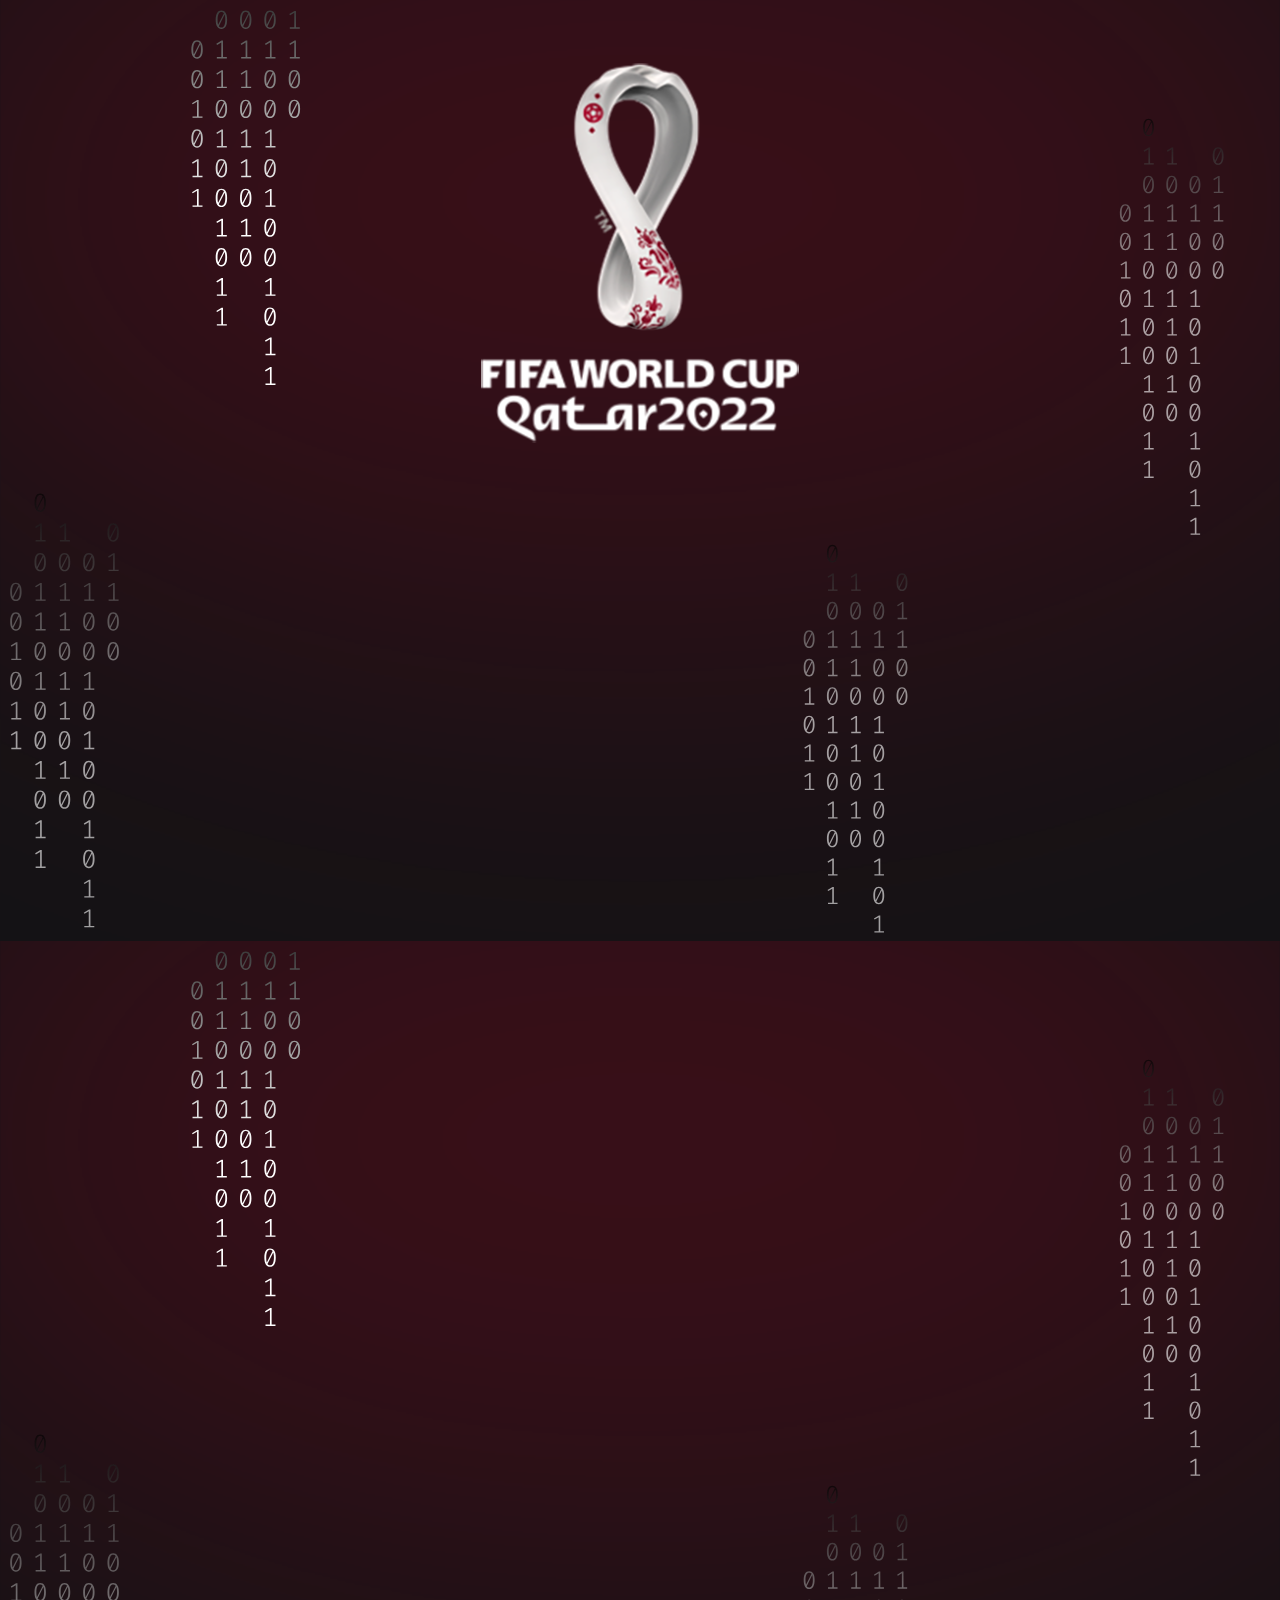
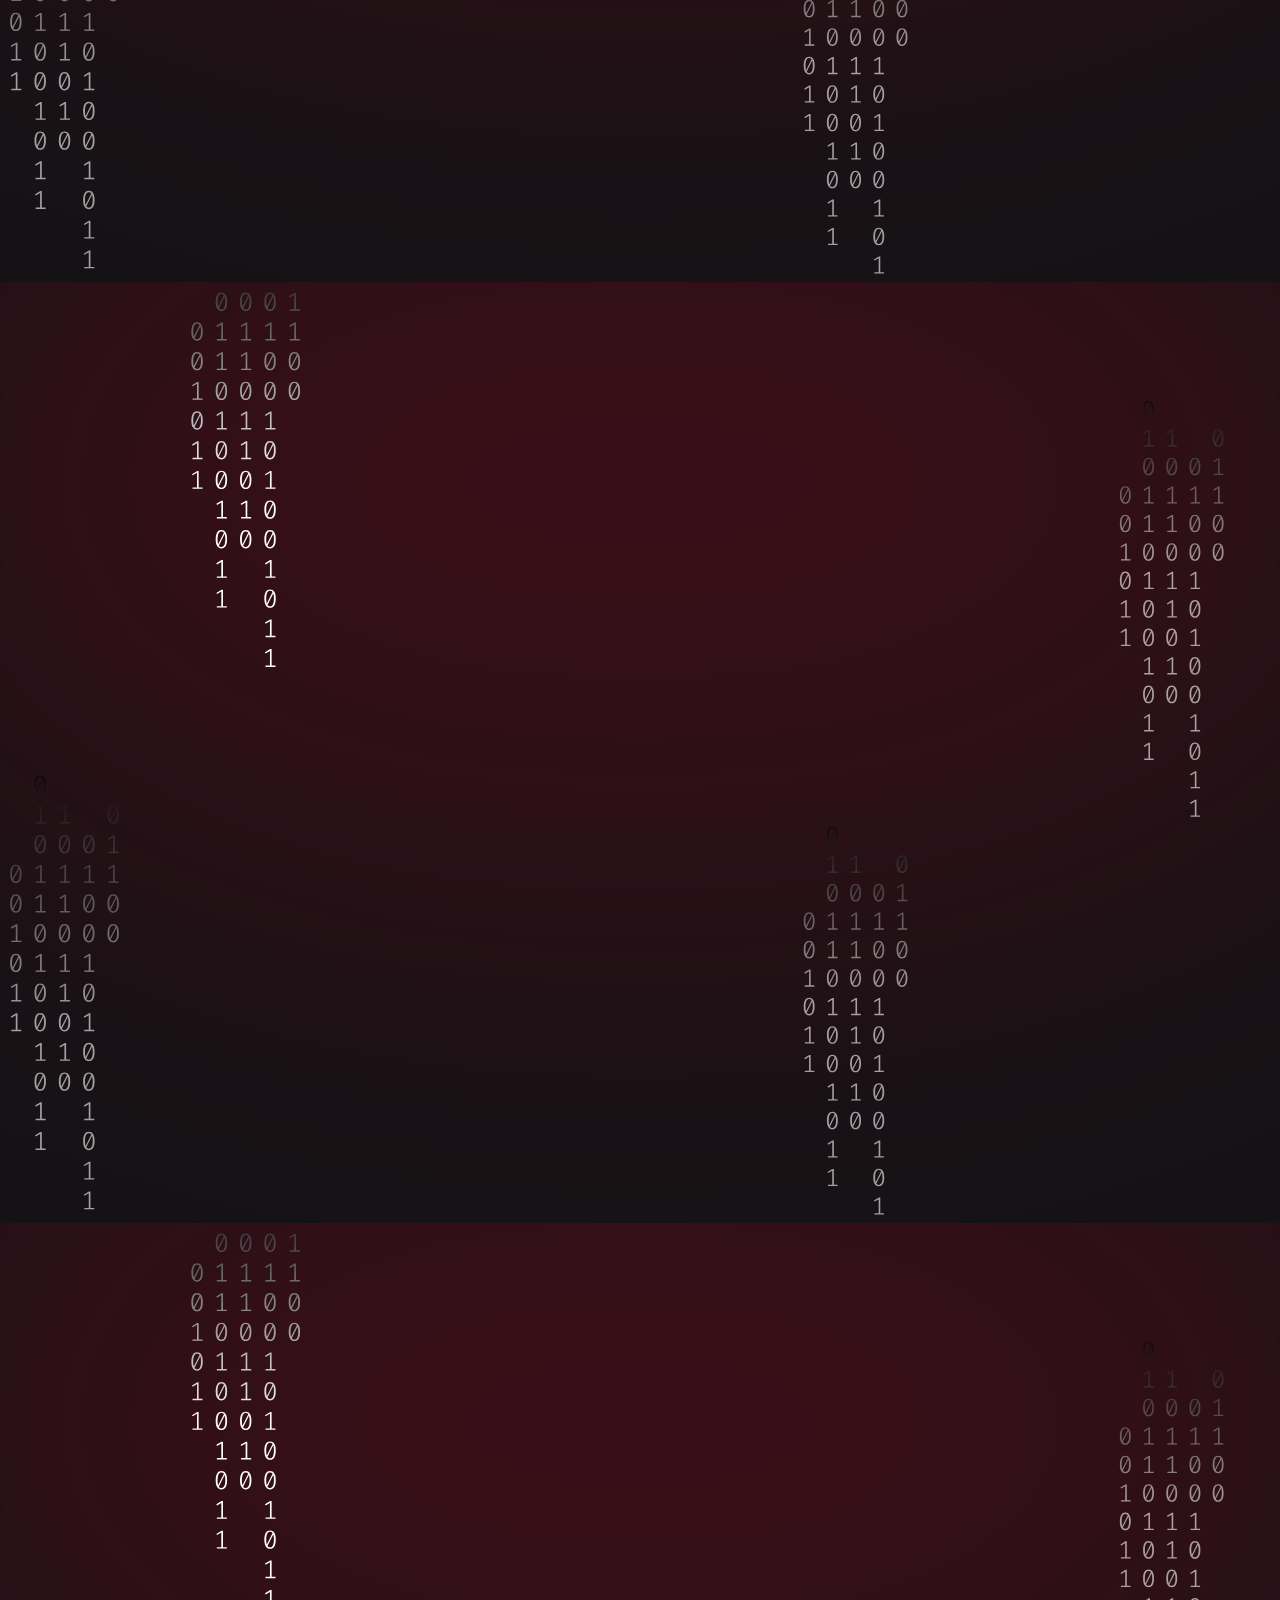
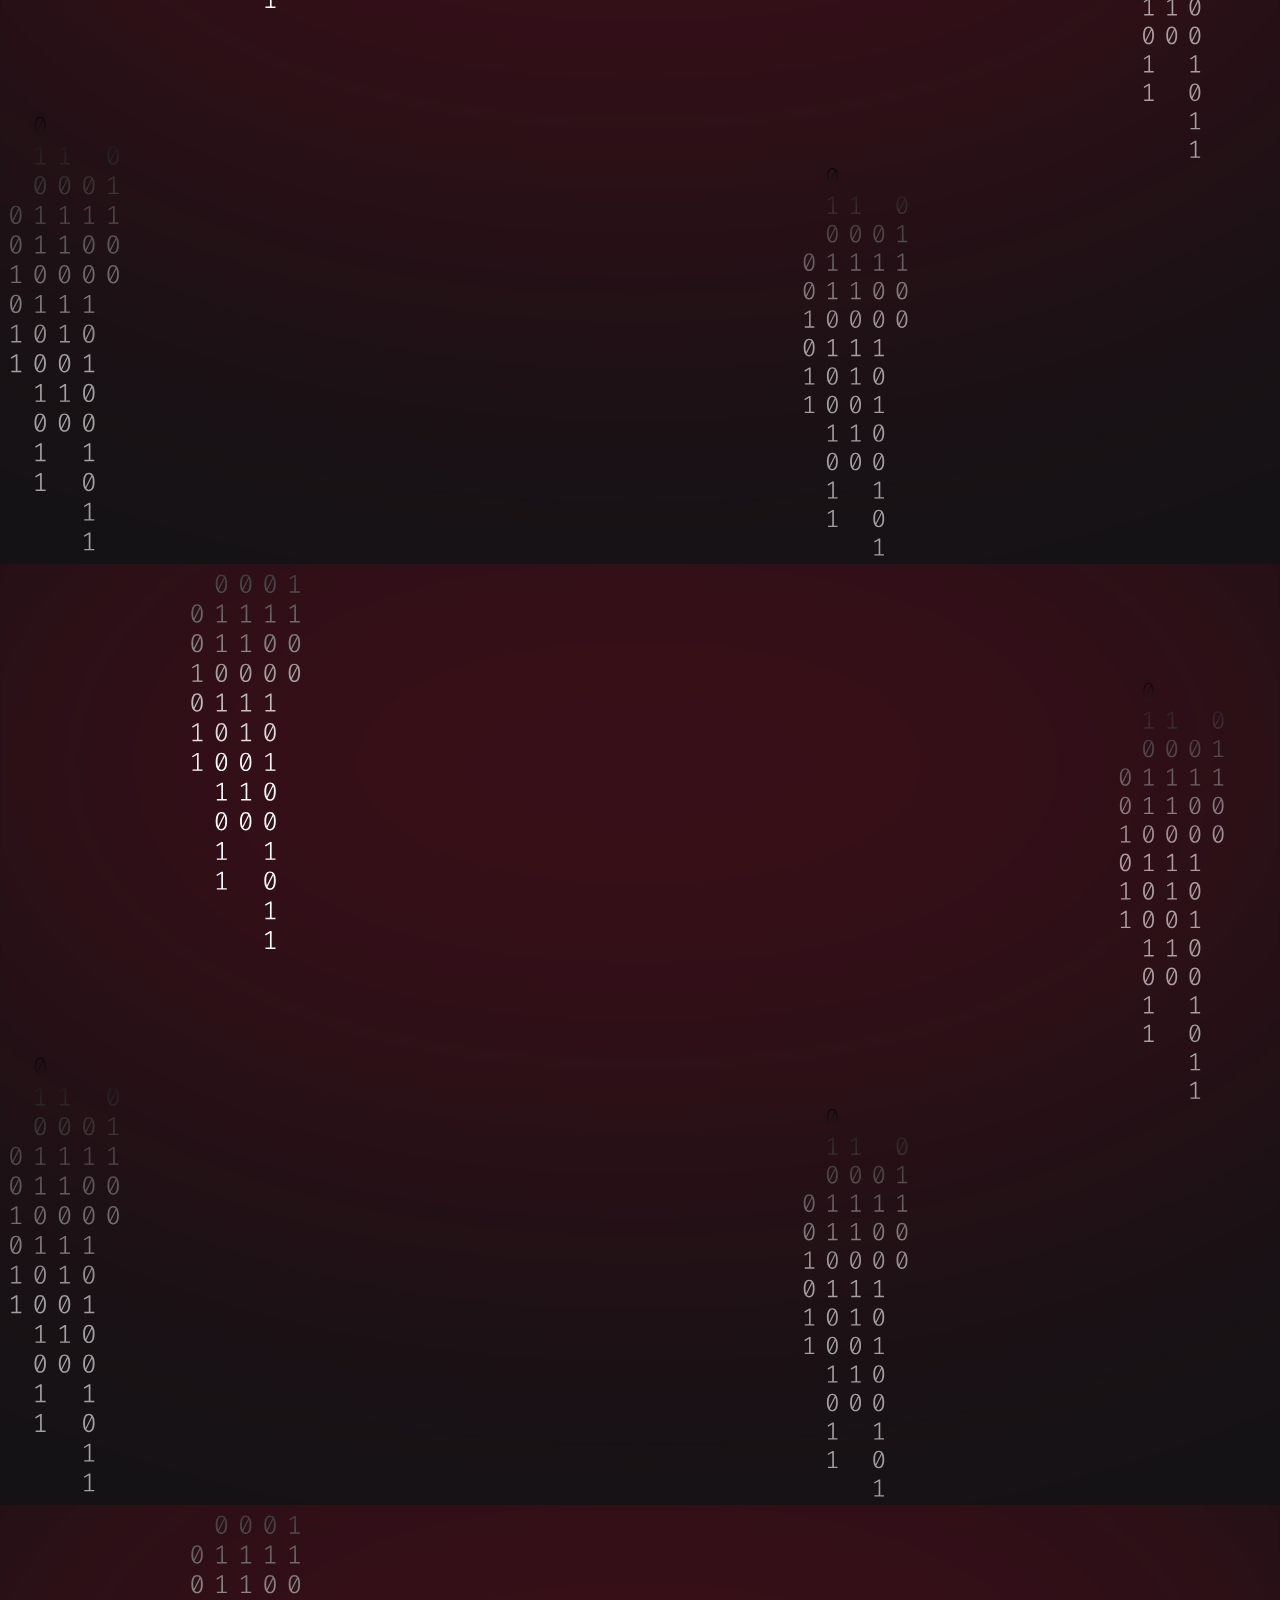
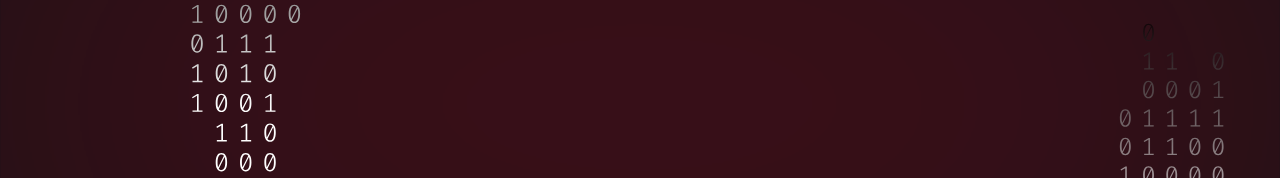
<file: Copa.html>
<!DOCTYPE html>
<html lang="pt-br">
  <head>
    <meta charset="UTF-8" />
    <meta http-equiv="X-UA-Compatible" content="IE=edge" />
    <meta name="viewport" content="width=device-width, initial-scale=1.0" />
    <title>Calendário Copa NLW</title>
    <link rel="stylesheet" href="./stylecopa.css" />
    <link rel="preconnect" href="https://fonts.googleapis.com" />
    <link rel="preconnect" href="https://fonts.gstatic.com" crossorigin />
    <link
      href="https://fonts.googleapis.com/css2?family=Roboto:wght@700;900&display=swap"
      rel="stylesheet"
    />
  </head>
  <body>
    <div id="app">
      <header>
        <img src="./assets/logocopa.svg" alt="Logo da Copa" />
      </header>
      <main id="cards"></main>
    </div>
    <script src="./copa.js"></script>
  </body>
</html>
</file>
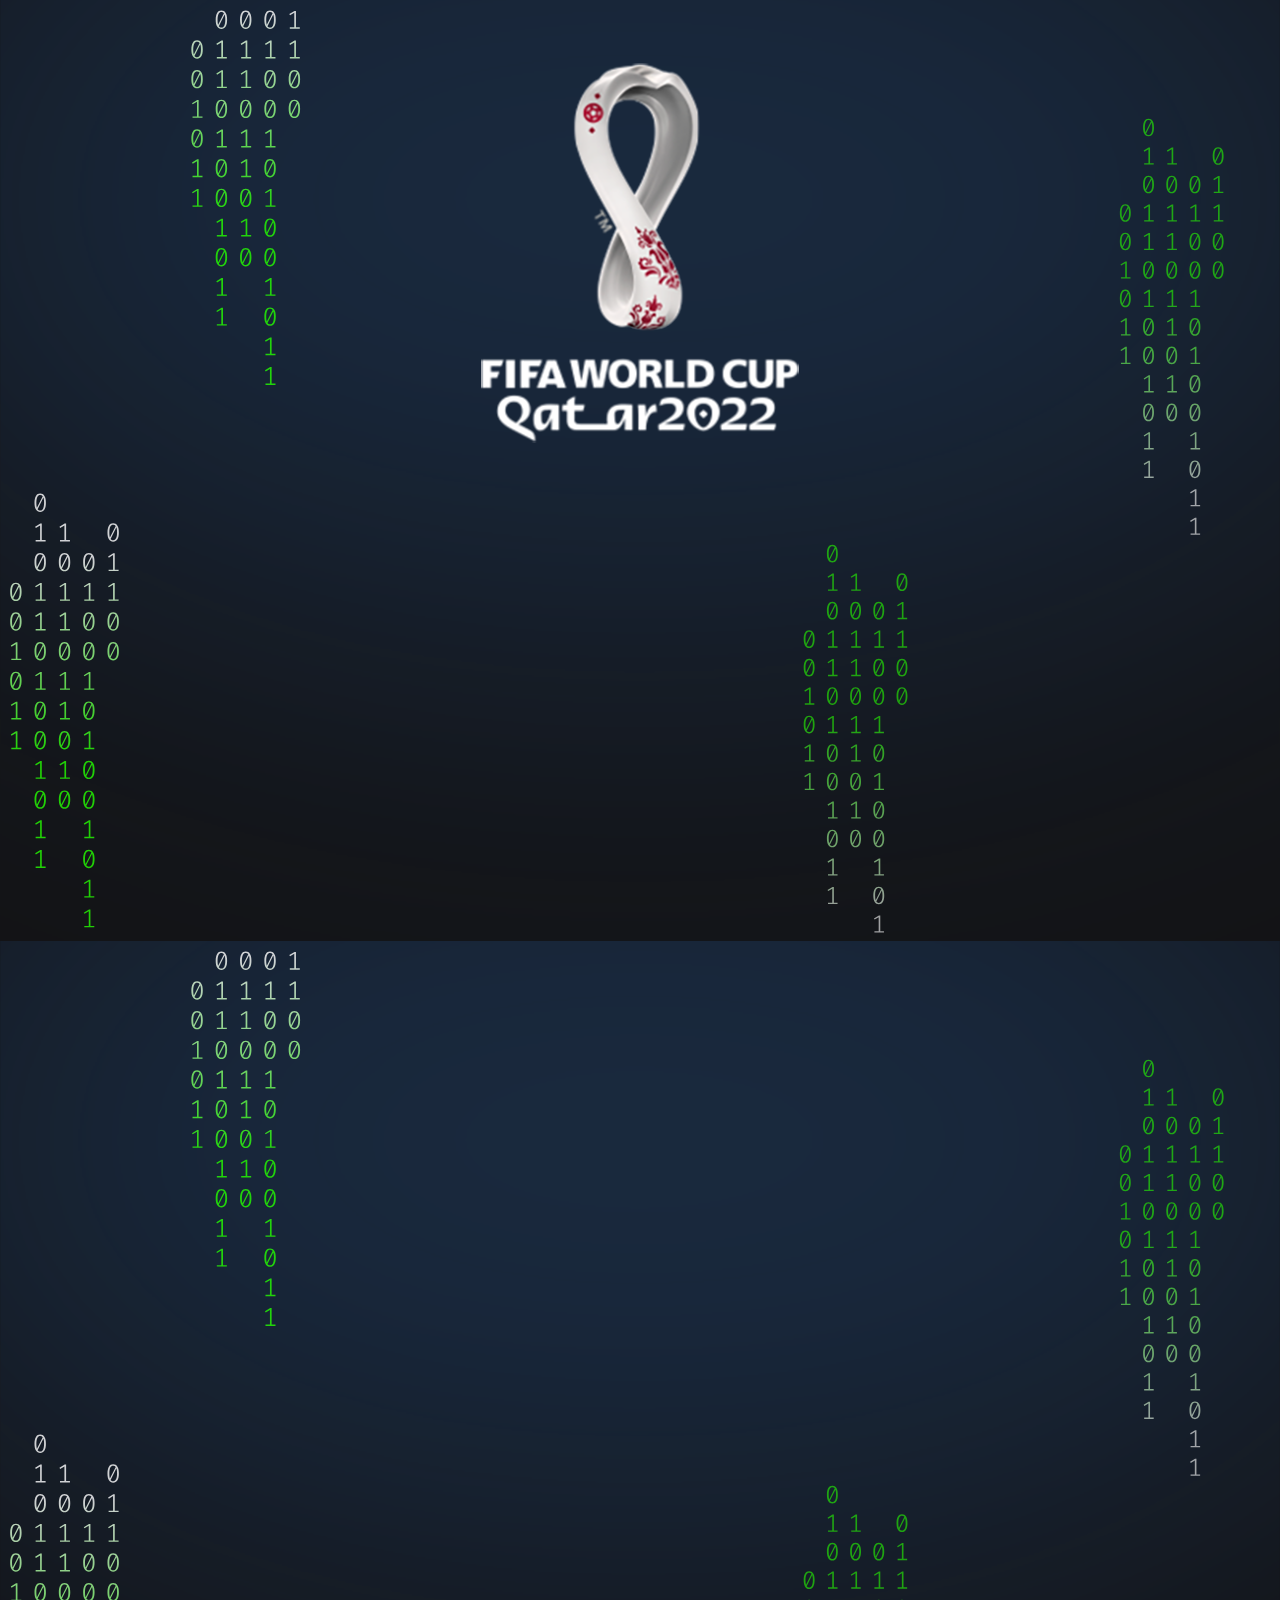
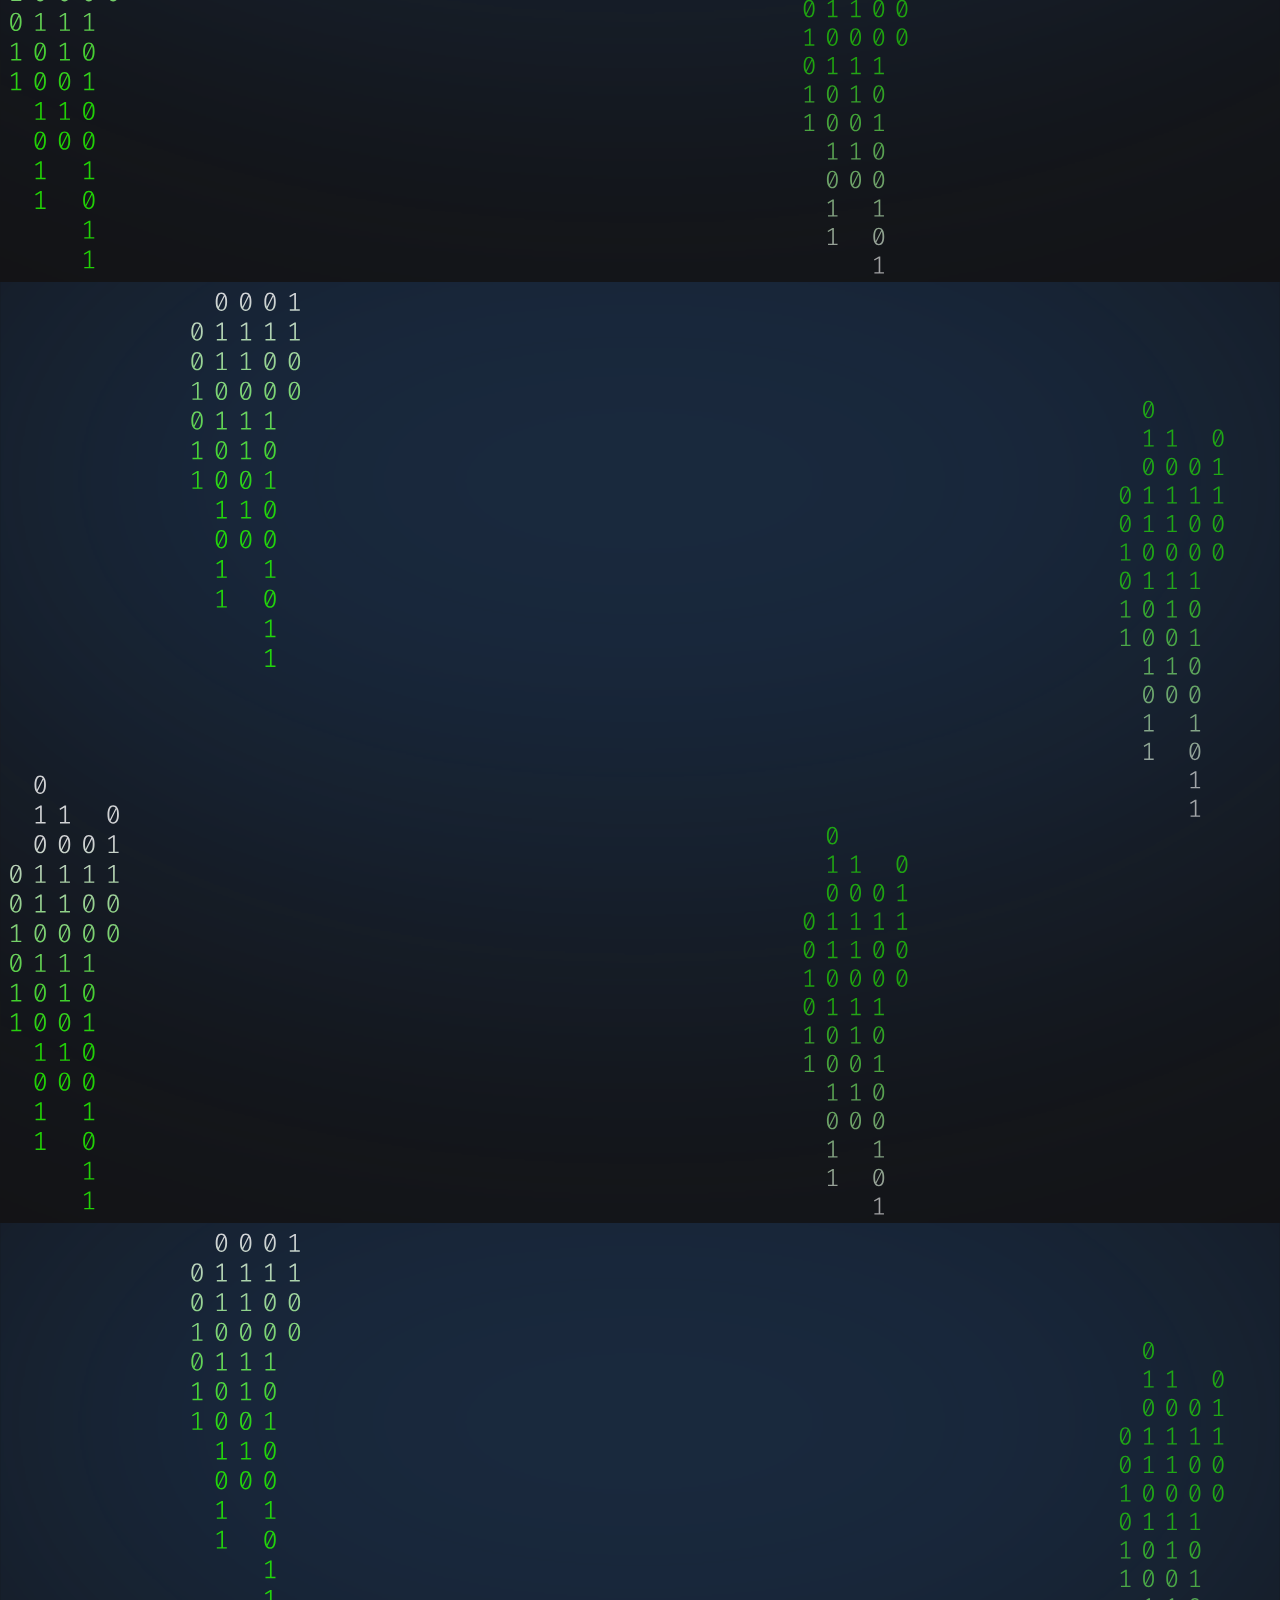
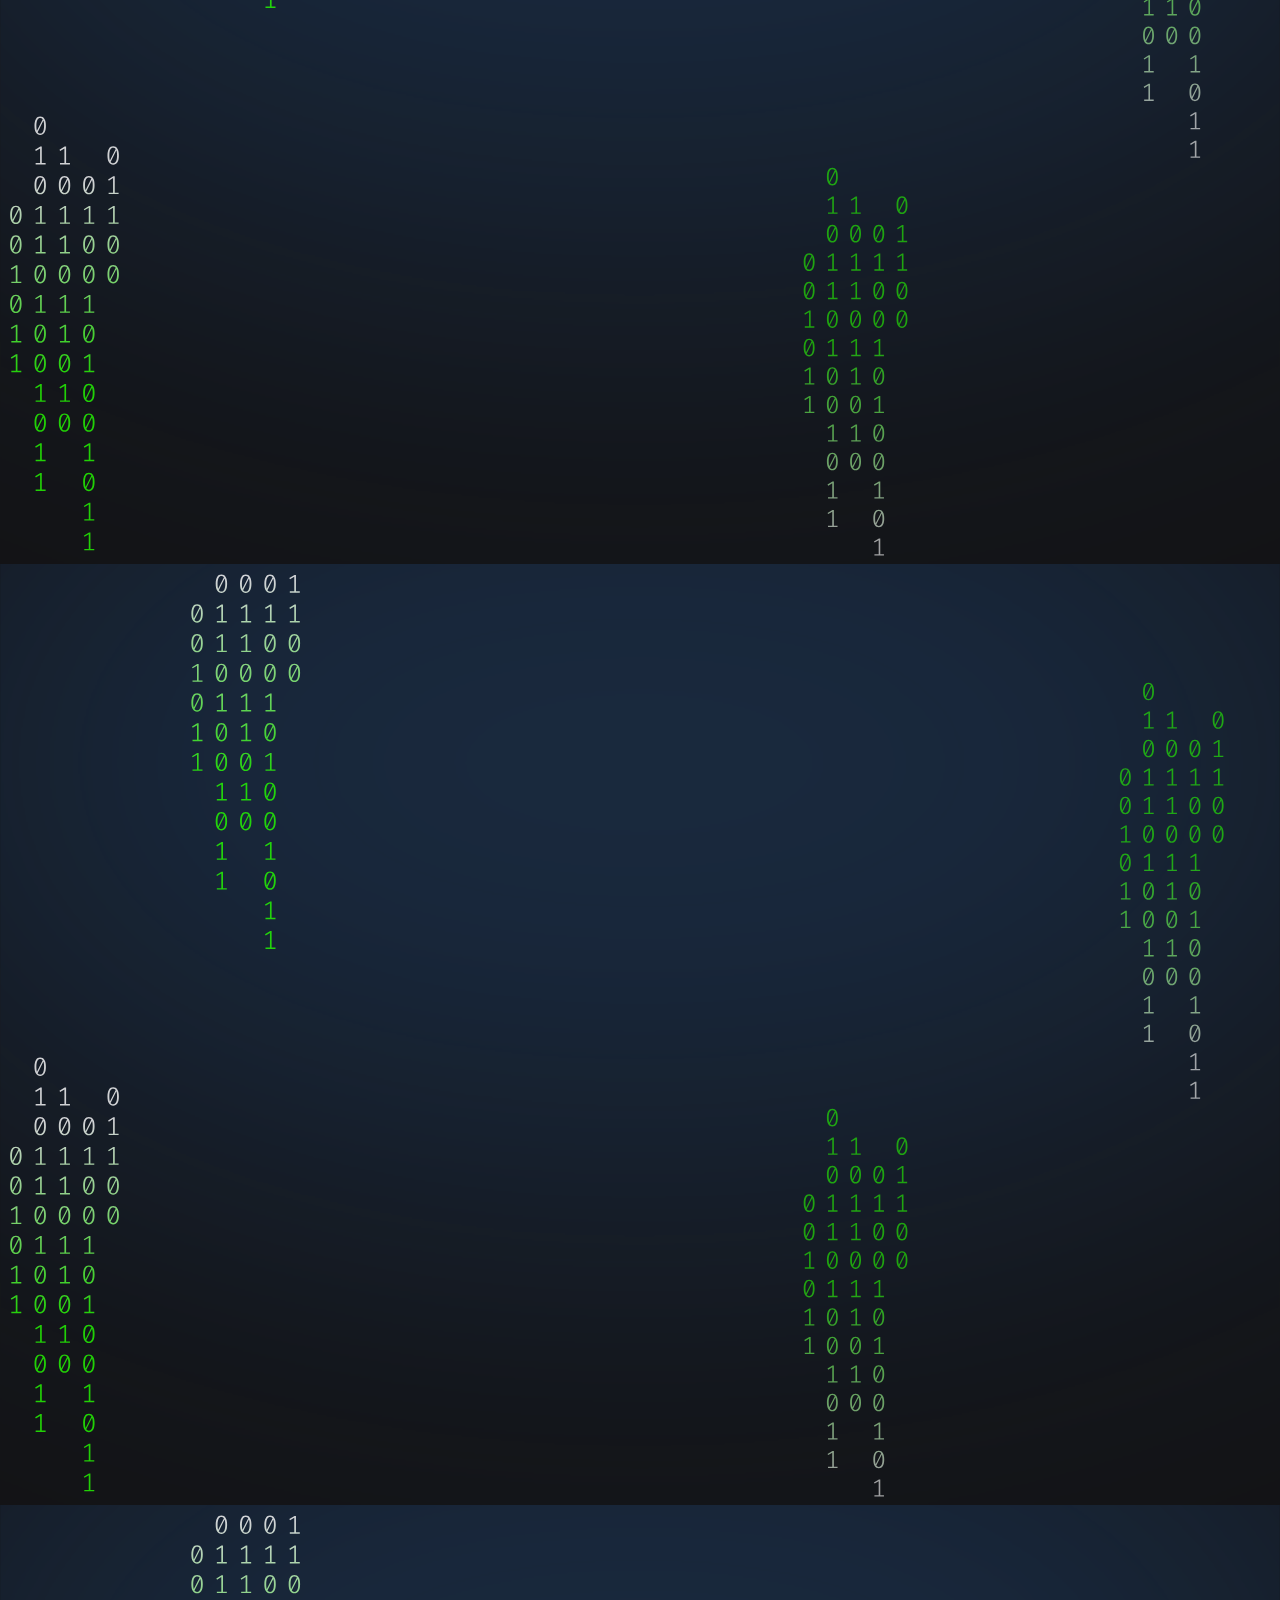
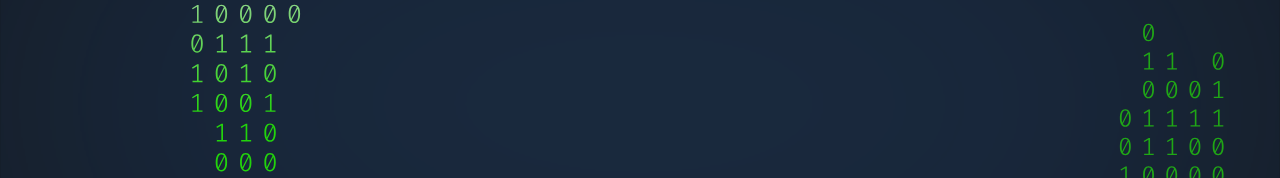
<file: CopaAzul.html>
<!DOCTYPE html>
<html lang="pt-br">
  <head>
    <meta charset="UTF-8" />
    <meta http-equiv="X-UA-Compatible" content="IE=edge" />
    <meta name="viewport" content="width=device-width, initial-scale=1.0" />
    <title>Calendário Copa NLW</title>
    <link rel="stylesheet" href="./stylecopa.css" />
    <link rel="preconnect" href="https://fonts.googleapis.com" />
    <link rel="preconnect" href="https://fonts.gstatic.com" crossorigin />
    <link
      href="https://fonts.googleapis.com/css2?family=Roboto:wght@700;900&display=swap"
      rel="stylesheet"
    />
  </head>
  <body class="blue">
    <div id="app">
      <header>
        <img src="./assets/logocopa.svg" alt="Logo da Copa" />
      </header>
      <main id="cards"></main>
    </div>
    <script src="./copa.js"></script>
  </body>
</html>
</file>
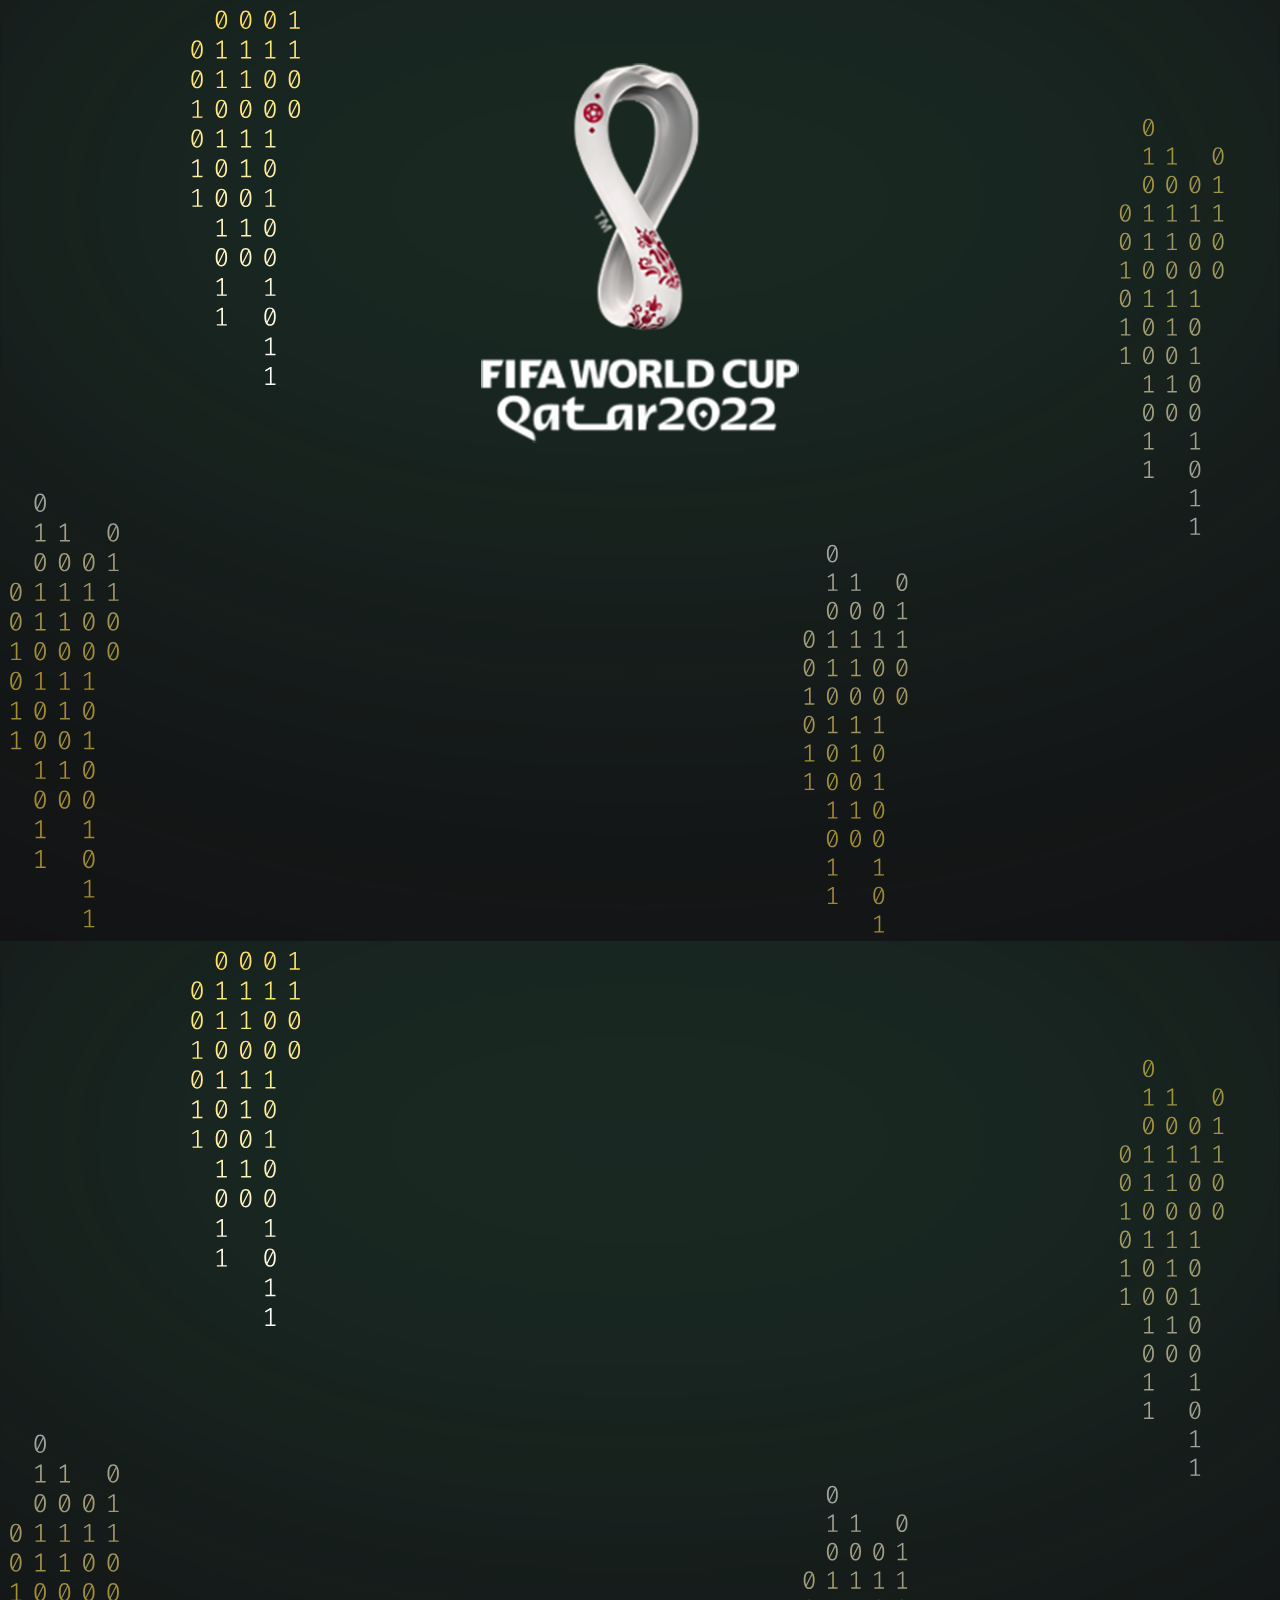
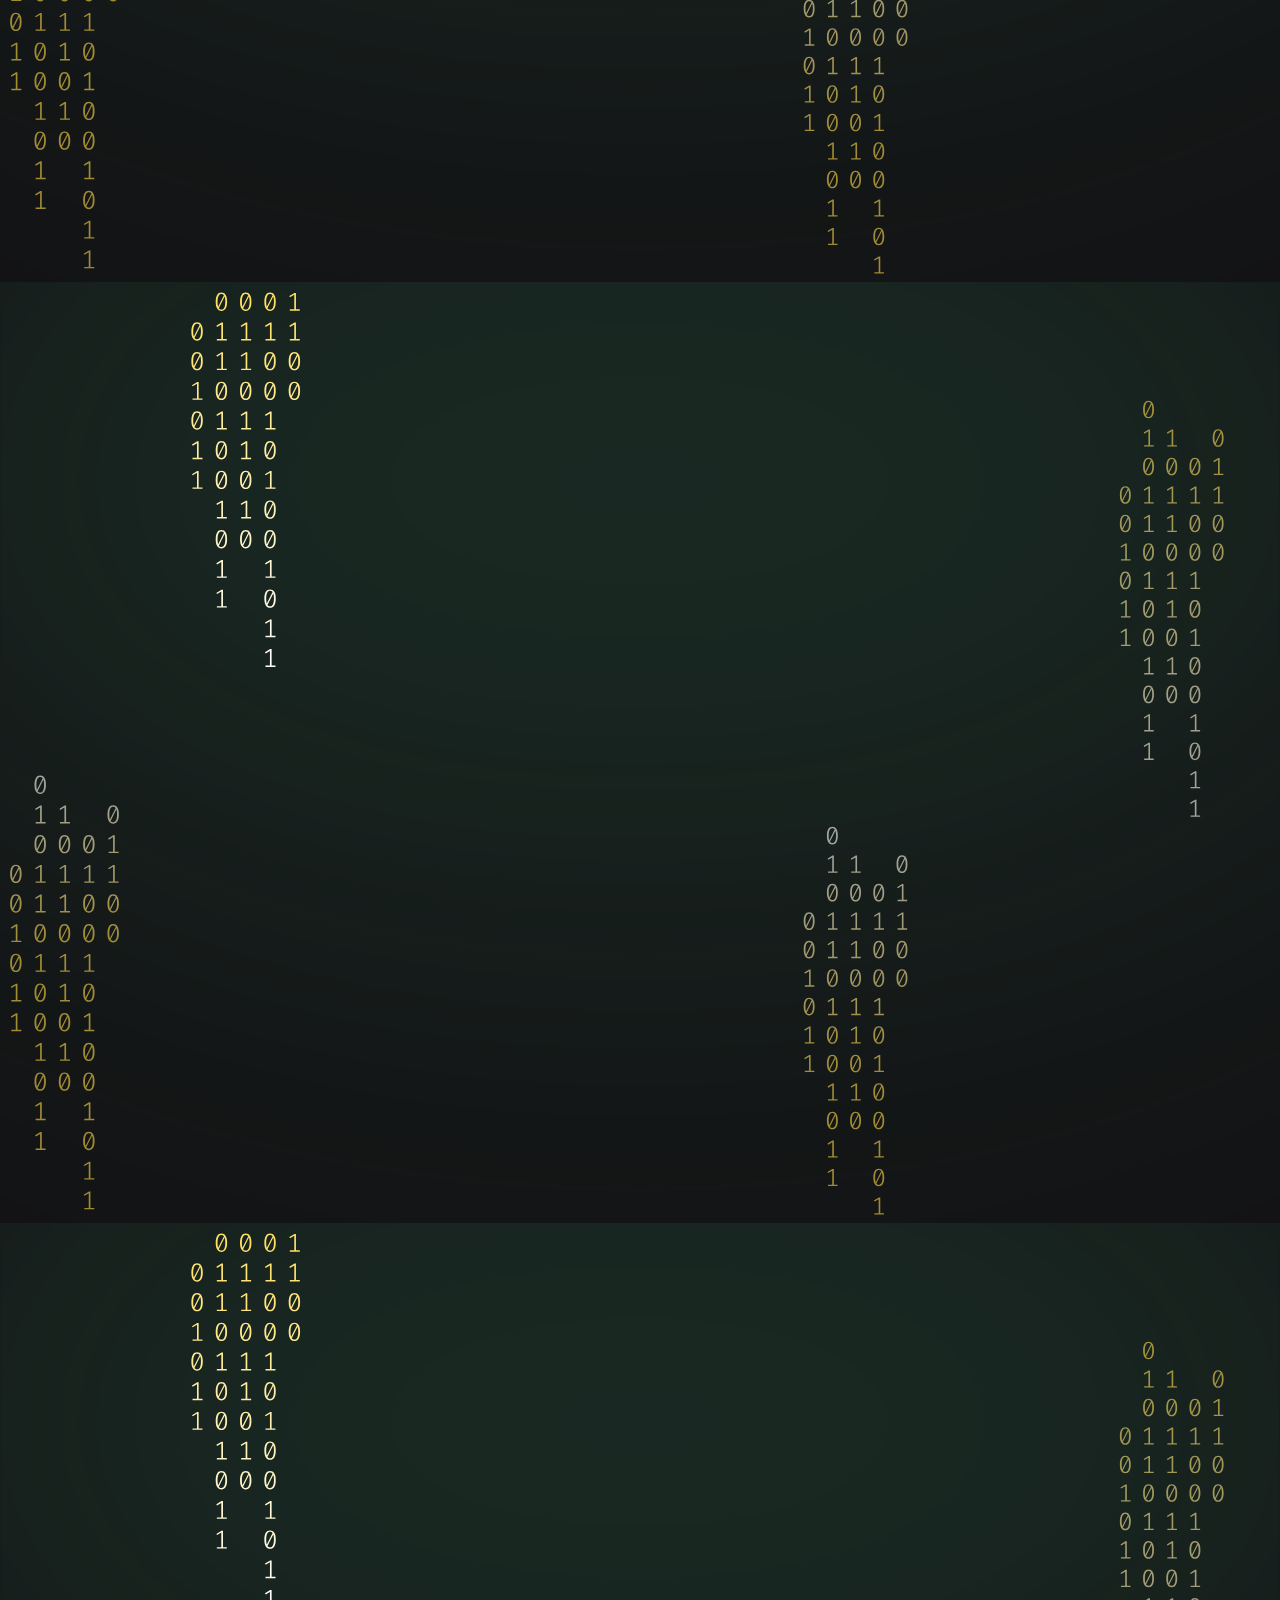
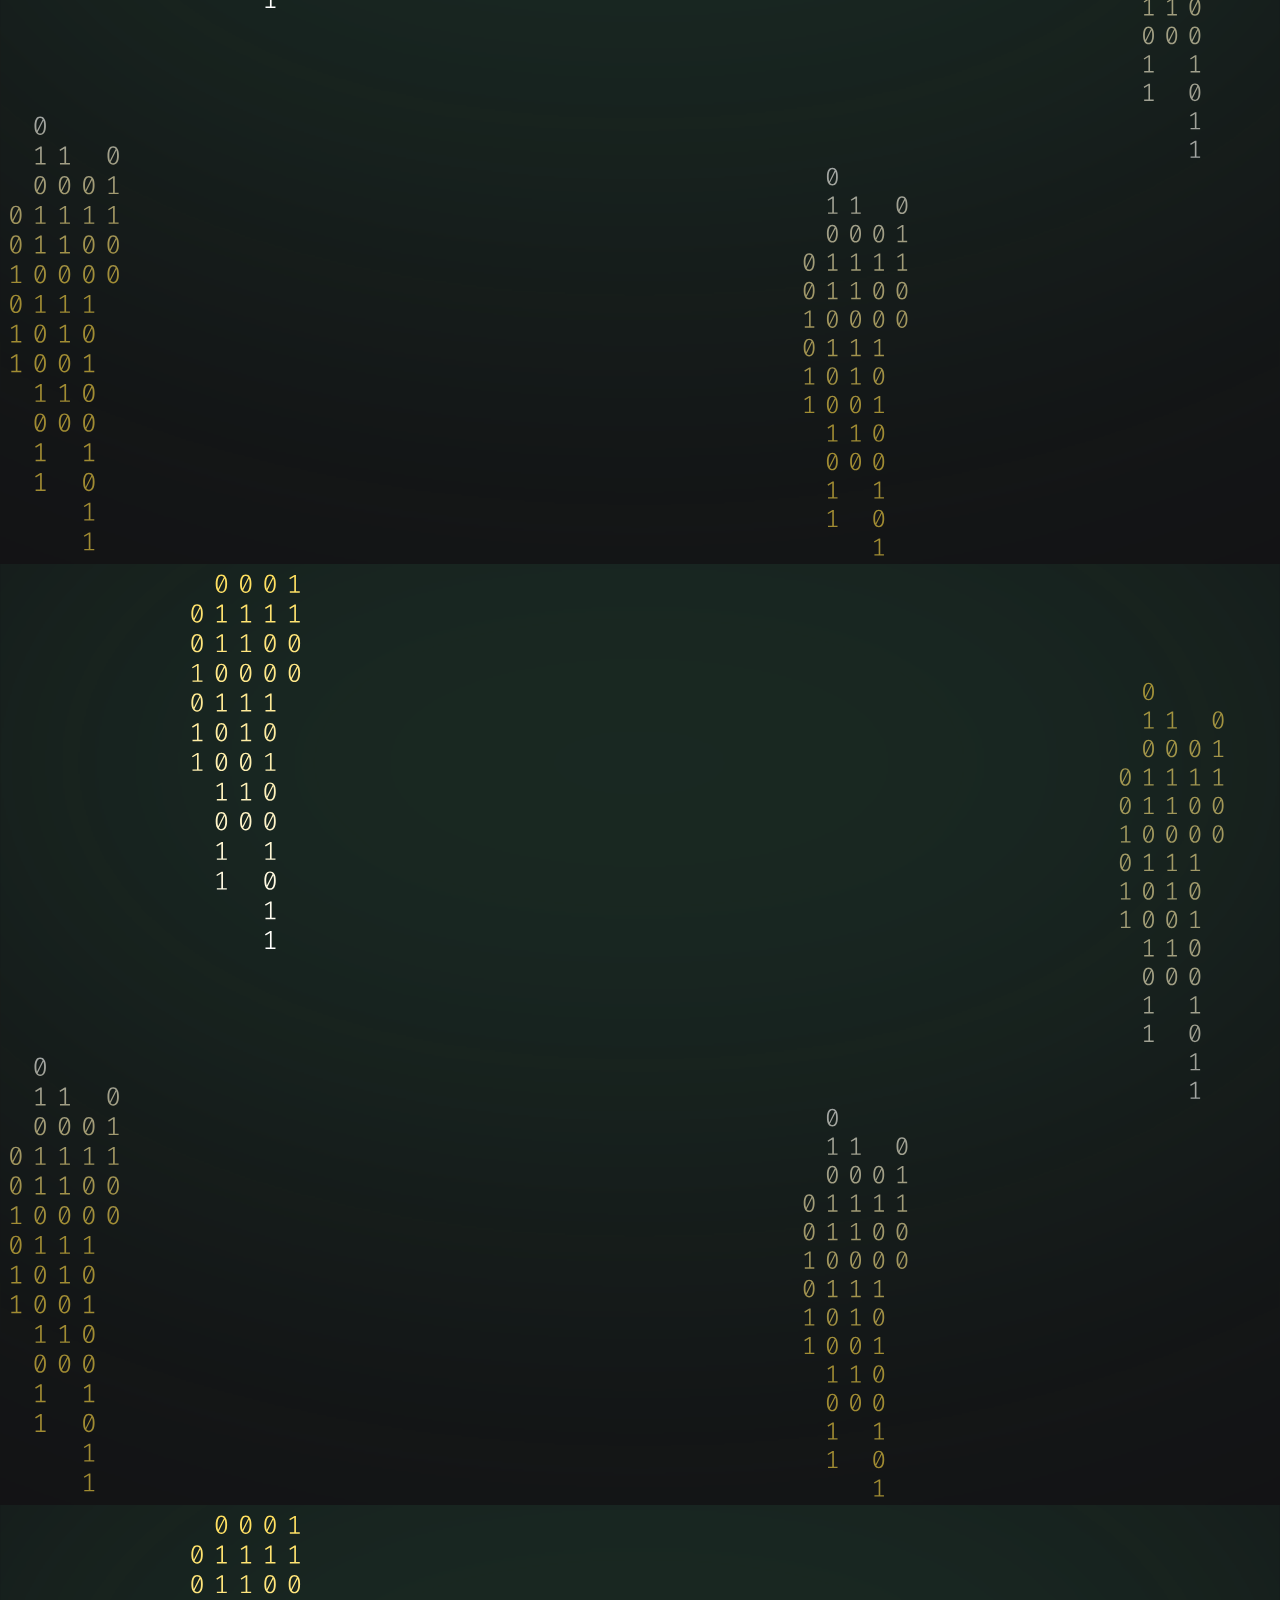
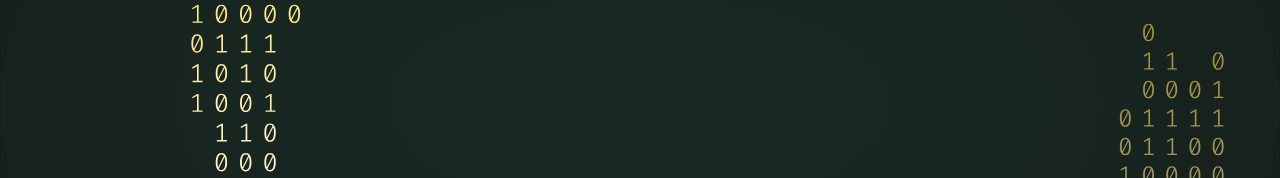
<file: CopaVerde.html>
<!DOCTYPE html>
<html lang="pt-br">
  <head>
    <meta charset="UTF-8" />
    <meta http-equiv="X-UA-Compatible" content="IE=edge" />
    <meta name="viewport" content="width=device-width, initial-scale=1.0" />
    <title>Calendário Copa NLW</title>
    <link rel="stylesheet" href="./stylecopa.css" />
    <link rel="preconnect" href="https://fonts.googleapis.com" />
    <link rel="preconnect" href="https://fonts.gstatic.com" crossorigin />
    <link
      href="https://fonts.googleapis.com/css2?family=Roboto:wght@700;900&display=swap"
      rel="stylesheet"
    />
  </head>
  <body class="green">
    <div id="app">
      <header>
        <img src="./assets/logocopa.svg" alt="Logo da Copa" />
      </header>
      <main id="cards"></main>
    </div>
    <script src="./copa.js"></script>
  </body>
</html>
</file>
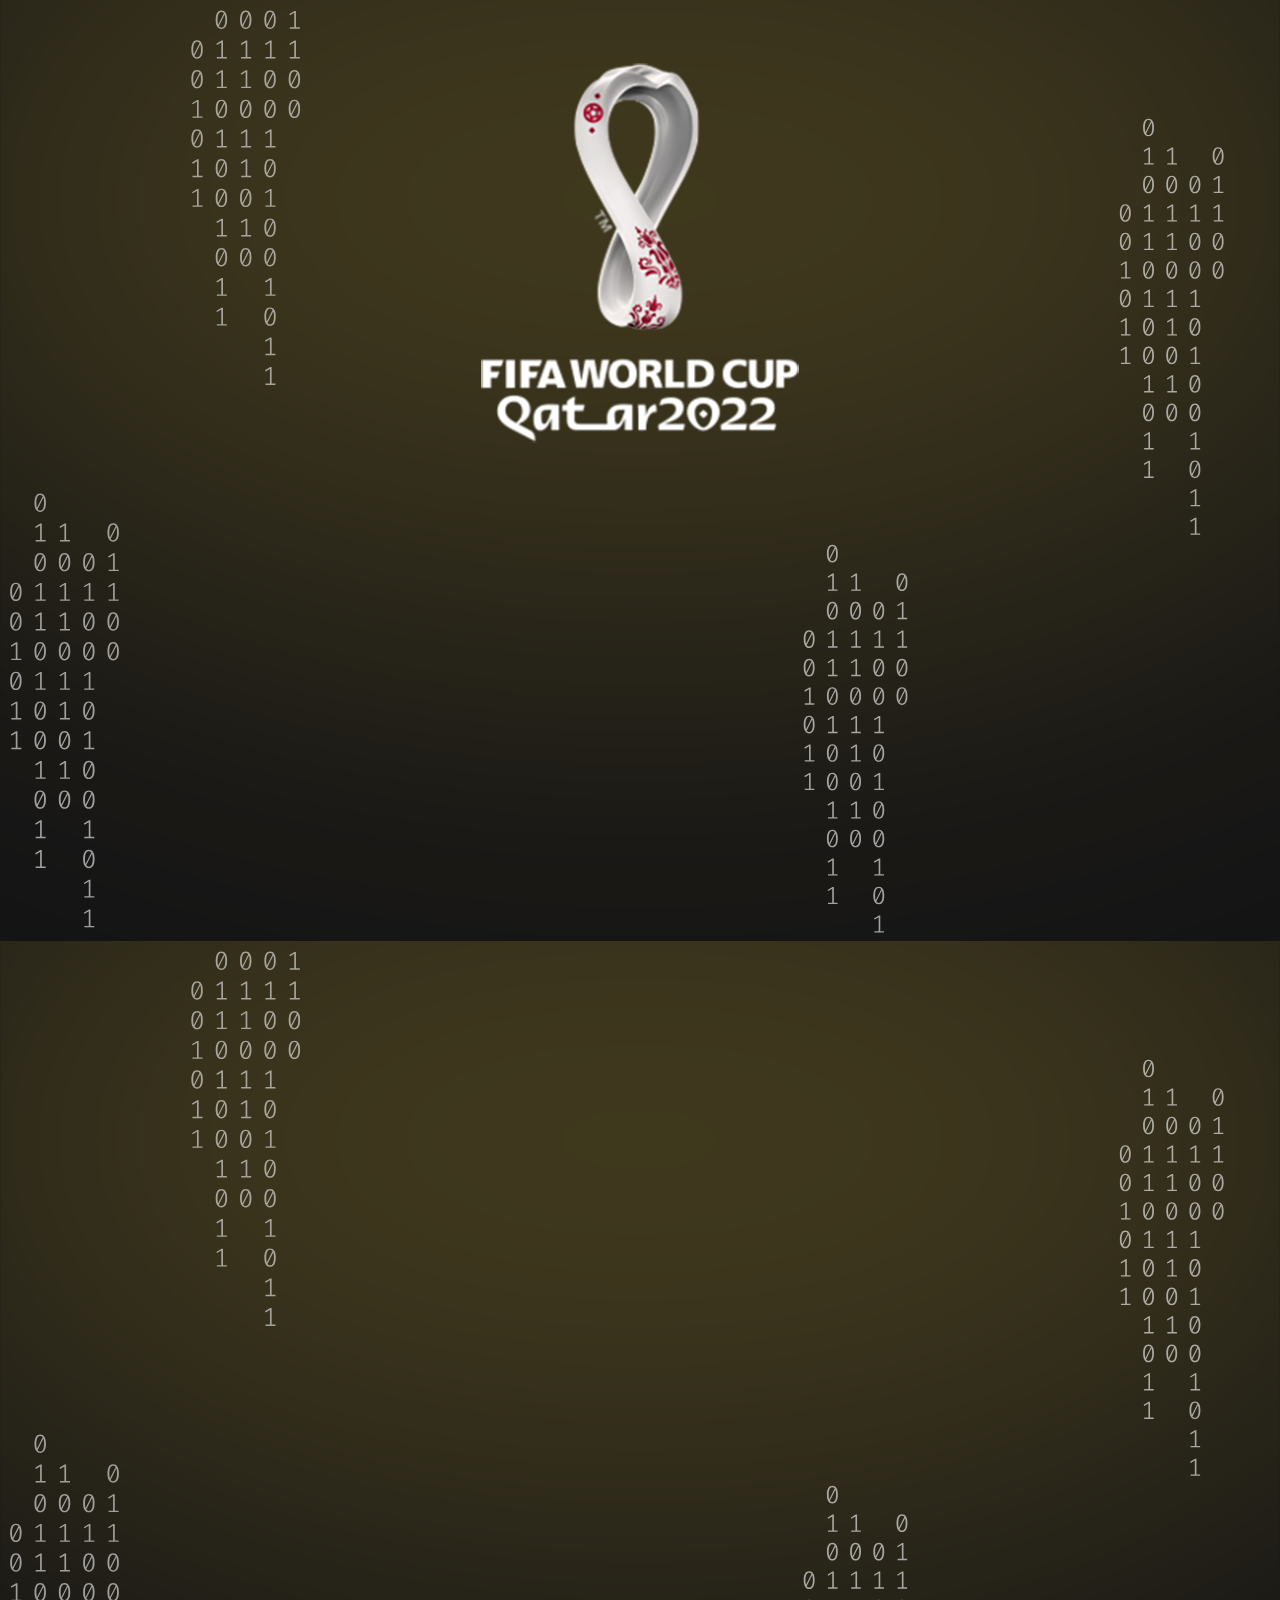
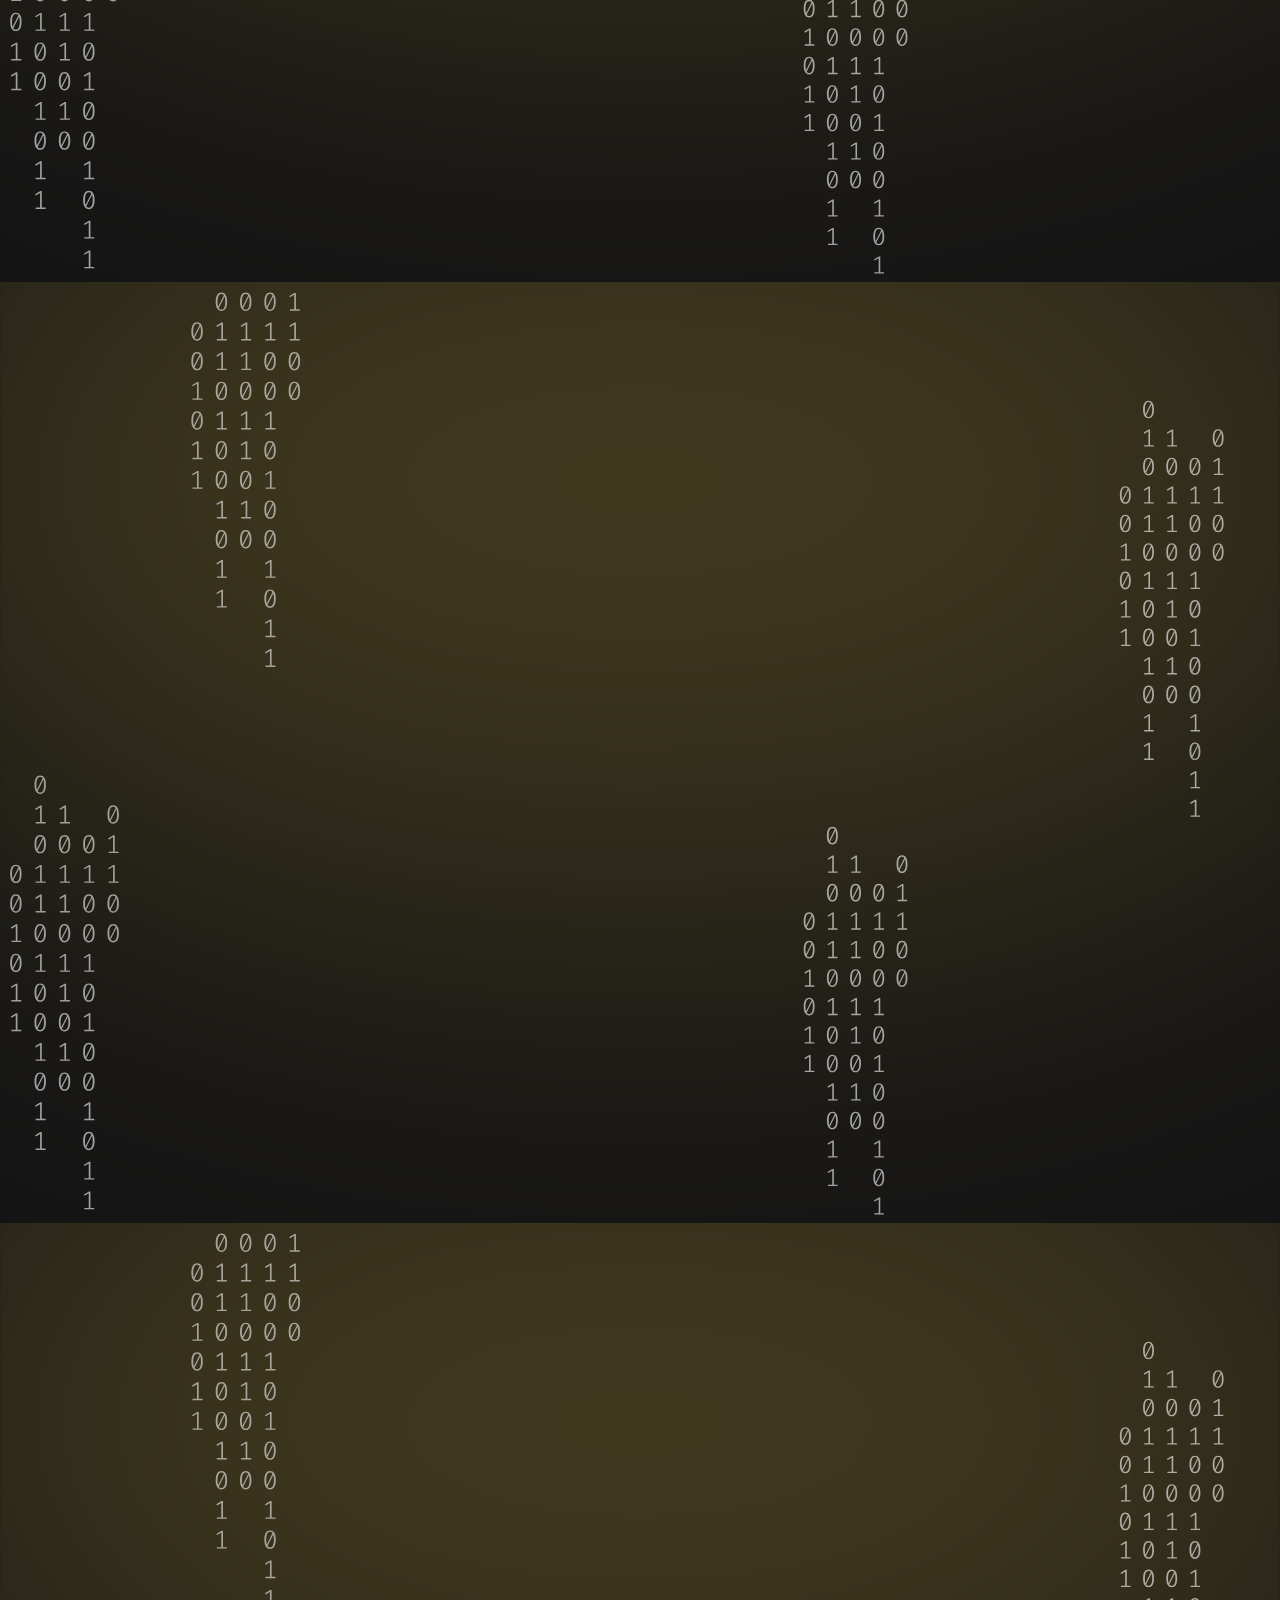
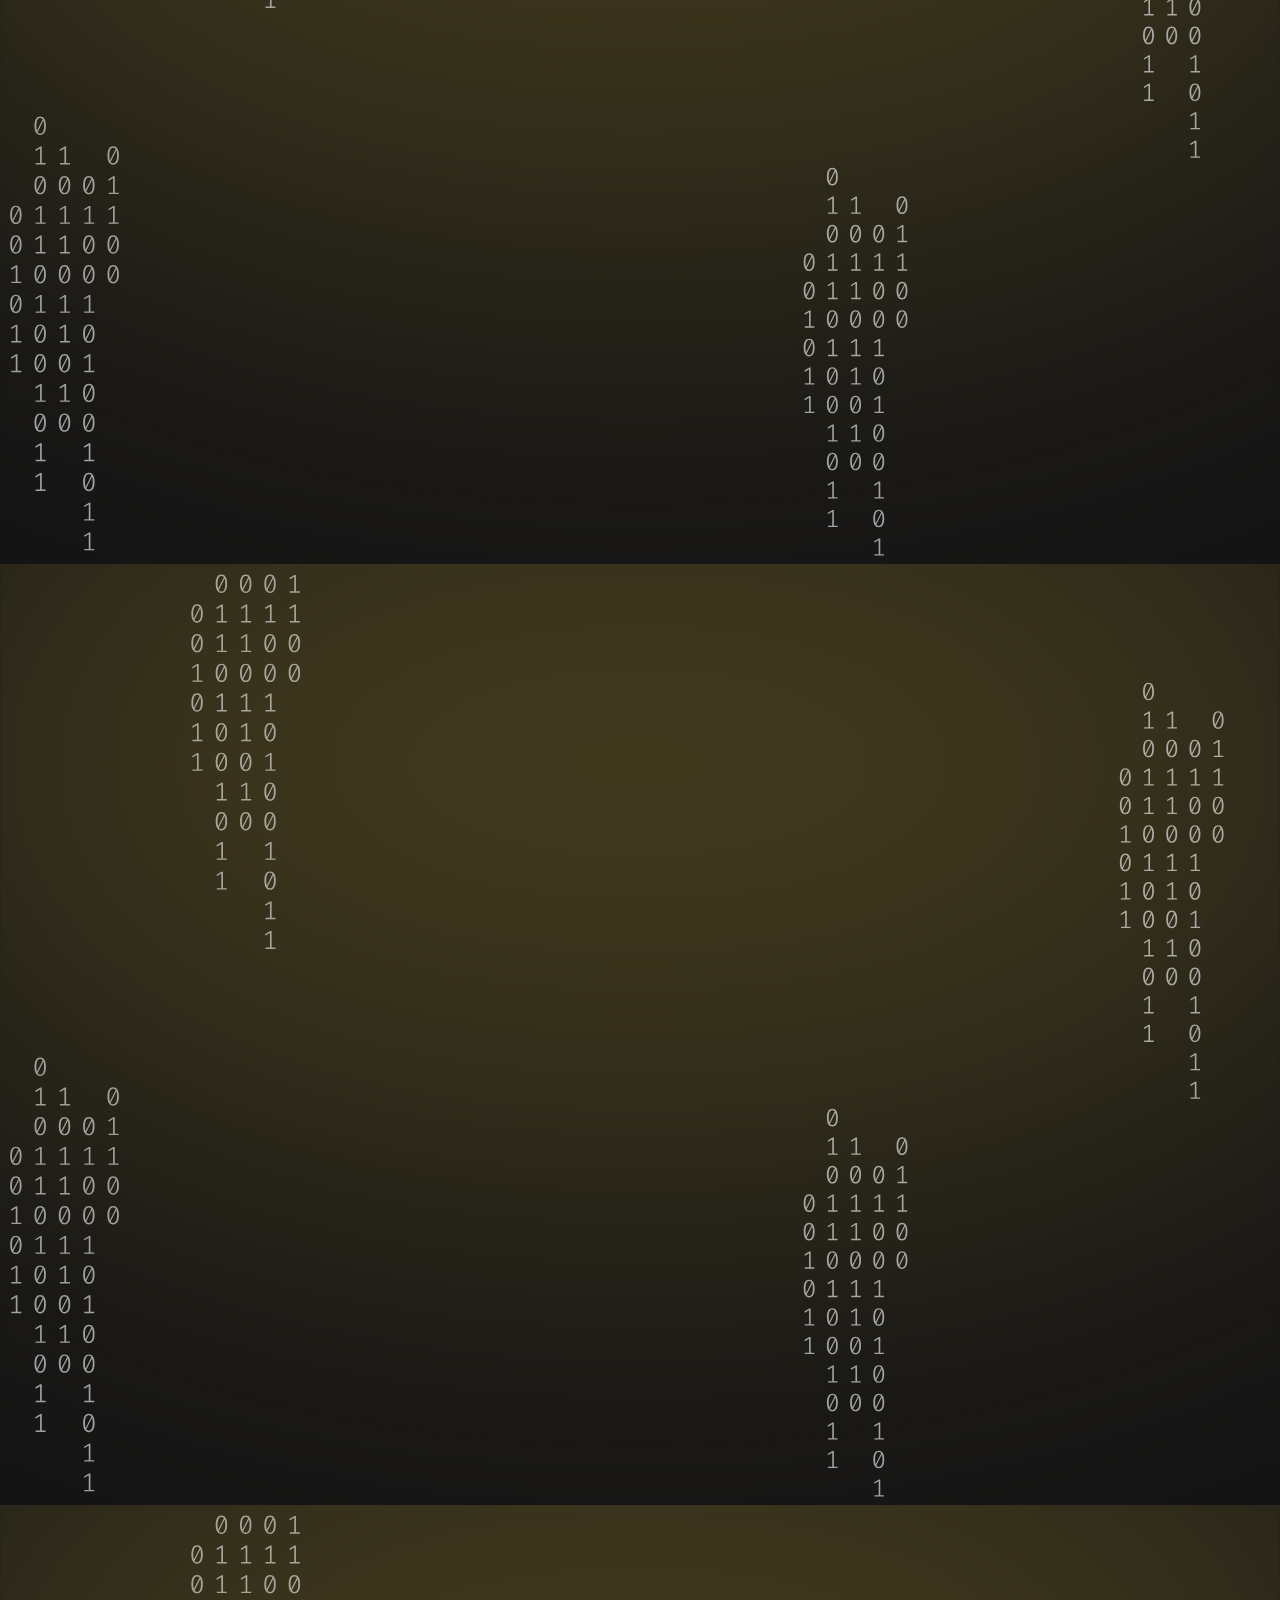
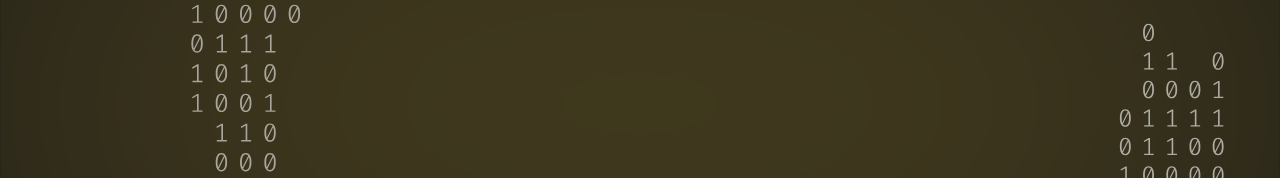
<file: CopaYellow.html>
<!DOCTYPE html>
<html lang="pt-br">
  <head>
    <meta charset="UTF-8" />
    <meta http-equiv="X-UA-Compatible" content="IE=edge" />
    <meta name="viewport" content="width=device-width, initial-scale=1.0" />
    <title>Calendário Copa NLW</title>
    <link rel="stylesheet" href="./stylecopa.css" />
    <link rel="preconnect" href="https://fonts.googleapis.com" />
    <link rel="preconnect" href="https://fonts.gstatic.com" crossorigin />
    <link
      href="https://fonts.googleapis.com/css2?family=Roboto:wght@700;900&display=swap"
      rel="stylesheet"
    />
  </head>
  <body class="yellow">
    <div id="app">
      <header>
        <img src="./assets/logocopa.svg" alt="Logo da Copa" />
      </header>
      <main id="cards"></main>
    </div>
    <script src="./copa.js"></script>
  </body>
</html>
</file>
<file: stylecopa.css>
* {
  margin: 0;
  padding: 0;
  box-sizing: border-box;
}

:root {
  --card-color-primary: #a4244a;
  --card-title-border-color: #68213b;
  --card-bg-color: #1d1c19;
  --card-date-color: #b62258;
  --bg: url(./assets/bgred.svg);
}

body.blue {
  --card-color-primary: #338af3;
  --card-title-border-color: #1a45d1;
  --card-bg-color: #202024;
  --card-date-color: #338af3;
  --bg: url(./assets/bgblue.svg);
}
body.green {
  --card-color-primary: #047c3f;
  --card-title-border-color: #105614;
  --card-bg-color: #1a1f1b;
  --card-date-color: #cdf743;
  --bg: url(./assets/bggreen.svg);
}
body.yellow {
  --card-color-primary: #f7dd43;
  --card-title-border-color: #746615;
  --card-bg-color: #1d1c19;
  --card-date-color: #f7dd43;
  --bg: url(./assets/bgyellow.svg);
}

ul {
  list-style: none;
}
body {
  
background: #121214 var(--bg)  repeat top center/contain
}

body * {
  font-family: "Roboto", sans-serif;
}

main {
  display: flex;
  gap: 32px;
  align-items: flex-start;
  justify-content: center;
}

#app {
  width: fit-content;
  margin:auto;
  max-width: 2000px;
  padding-top: 52px;
}

header {
  margin-bottom: 63px;
  text-align: center;
}

header img {
  width: 400px;
}

#cards {
  display: flex;
  gap: 32px;
  flex-wrap: wrap;
  justify-content: center;
  flex-direction: column;
}

.card {
  padding: 40px 40px;
  text-align: center;

  background: var(--card-bg-color);
  border-bottom: 2px solid var(--card-color-primary);
  border-radius: 6px;

  margin-bottom: 15px;
  justify-content: space-between;
}

.card h2 {
  display: flex;
  gap: 16px;
  justify-content: center;
  align-items: center;

  padding: 8px 16px;
  border: 2px solid var(--card-title-border-color);
  border-radius: 6px;

  width: fit-content;
  margin-inline: auto;
  margin-bottom: 40px;
  color: var(--card-date-color);
}

.card h2 span {
  color: #e1e1e6;
  font-size: 14px;
  text-transform: uppercase;
}

.card ul {
  display: flex;
  flex-direction: column;
  gap: 24px;
  width: 450px;
}

.card ul li {
  display: flex;
  align-items: center;
  justify-content: space-between;
  gap: 30px;
}

.card ul li + li {
  padding-top: 24px;
  border-top: 1px solid #323238;
}

.card ul li strong {
  font-weight: 500;
  font-size: 25px;
  line-height: 125%;
  color: #e1e1e6;
}

.card h2:hover,
.card ul li strong:hover,
.card ul li img:hover {
  transform: scale(1.2,1.2);
}

.card ul li strong,
.card ul li img {
  transition: transform 0.3s;
}

.card{
  opacity: 0;
  animation: appear .2s forwards;
}

@keyframes appear{
  0%{
    transform: translateY(-100px);
    opacity: 0;
  }
  100%{ 
    opacity: 1;}
}

@media(min-width: 400px){
  #cards {
  max-width: 2000px;
  flex-direction: row;
  flex-wrap: wrap;
}}
</file>
